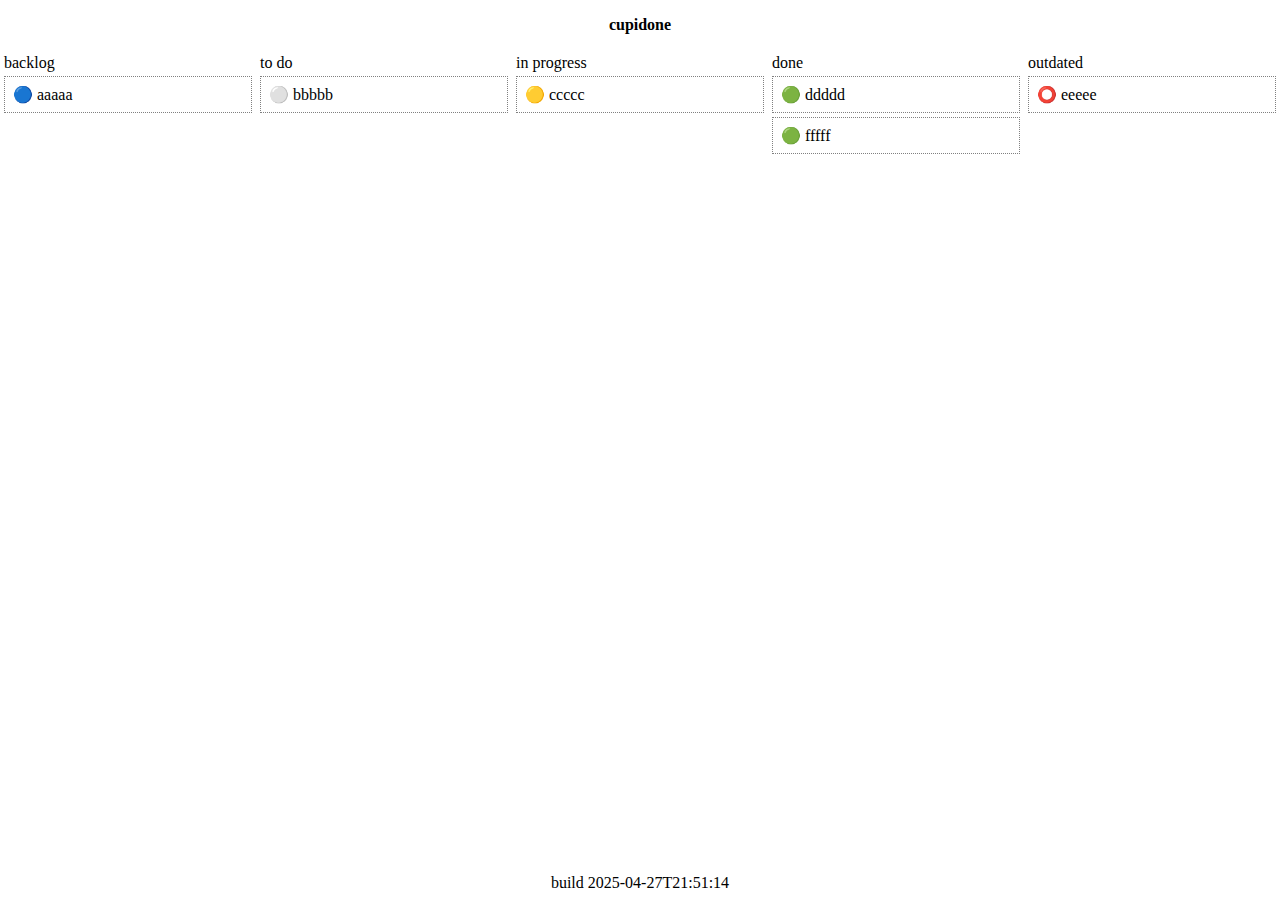
<file: index.html>
<!DOCTYPE html>
<html>

<head>
    <meta charset="utf-8">
    <meta name="viewport" content="width=device-width, initial-scale=1.0, minimal-ui, minimum-scale=1.0, maximum-scale=1.0, user-scalable=yes">
    <title>cupidone</title>
    <link href="index.css" rel="stylesheet">
    <script type="text/javascript" src="index.js"></script>
    <link rel="icon" href="favicon.svg">
</head>

<body>
    <noscript>
        You need to enable JavaScript to run this app
    </noscript>
    <div id="root" class="container">
        <header>
            <b>cupidone</b>
        </header>
        <main>
            <div class="column" data-column-state="backlog">
                <div class="title">backlog</div>
            </div>
            <div class="column" data-column-state="to do">
                <div class="title">to do</div>
            </div>
            <div class="column" data-column-state="in progress">
                <div class="title">in progress</div>
            </div>
            <div class="column" data-column-state="done">
                <div class="title">done</div>
            </div>
            <div class="column" data-column-state="outdated">
                <div class="title">outdated</div>
            </div>
        </main>
        <footer>
            build 2025-04-27T21:51:14
        </footer>
    </div>
    <div class="modal" id="modal-one">
        <div class="modal-bg modal-exit"></div>
        <div class="modal-container">
            <h1 id="modal-title"></h1>
            <div>
                <span>Created at:&nbsp;</span><span id="modal-created-at"></span>
            </div>
            <div>
                <span>Type:&nbsp;</span><span id="modal-type"></span>
            </div>
            <div>
                <span>State:&nbsp;</span><span id="modal-state"></span>
            </div>
            <h2>Description:</h2>
            <div class="description"></div>
            <h2>Checklist:</h2>
            <h3 id="modal-checklist-name"></h3>
            <div id="modal-checklist-items"></div>
            <button class="modal-close modal-exit">Close</button>
        </div>
    </div>
</body>

</html>
</file>
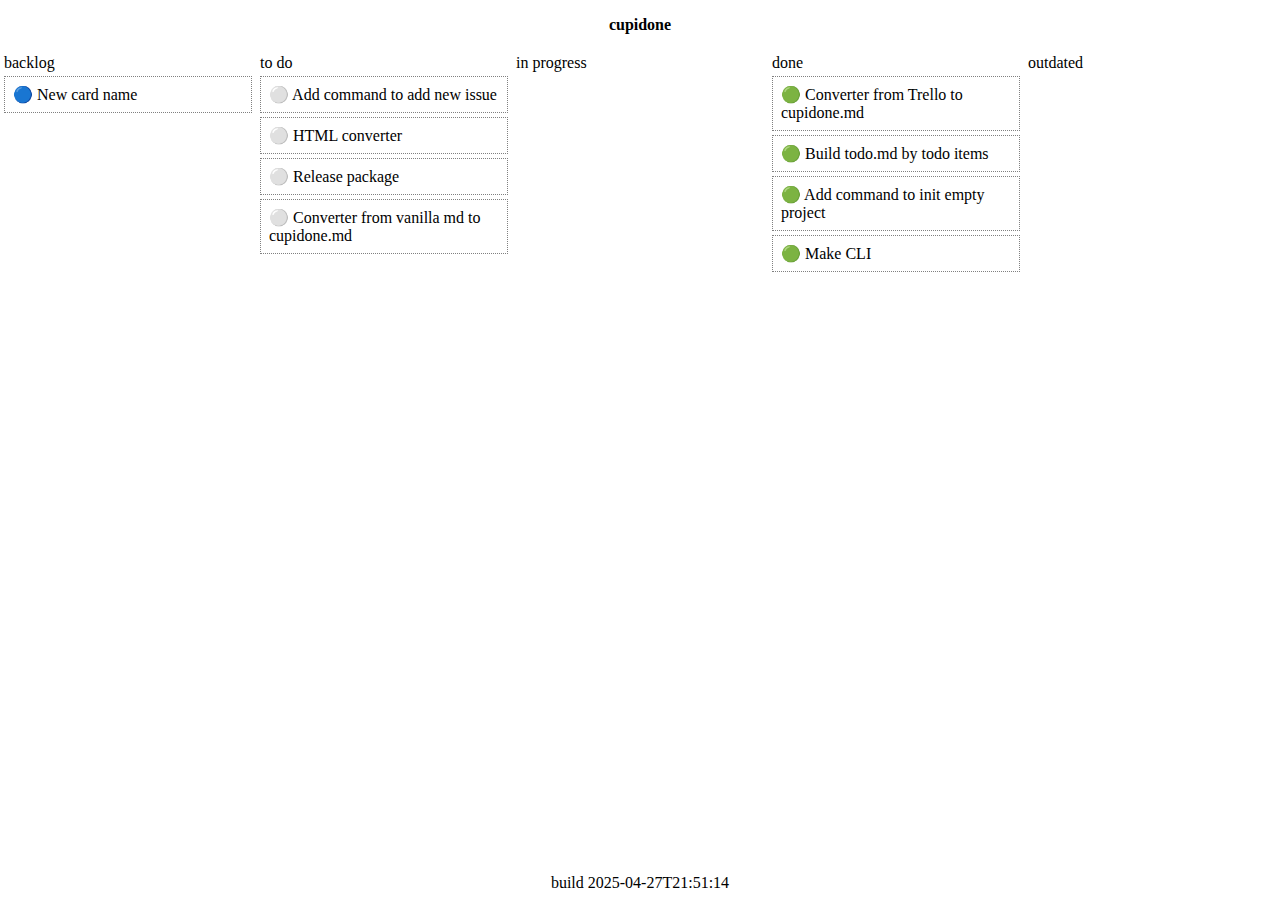
<file: src/index.html>
<!DOCTYPE html>
<html>

<head>
    <meta charset="utf-8">
    <meta name="viewport" content="width=device-width, initial-scale=1.0, minimal-ui, minimum-scale=1.0, maximum-scale=1.0, user-scalable=yes">
    <title></title>
    <link href="index.css" rel="stylesheet">
    <script type="text/javascript" src="index.js"></script>
    <link rel="icon" href="favicon.svg">
</head>

<body>
    <noscript>
        You need to enable JavaScript to run this app
    </noscript>
    <div id="root" class="container">
        <header>
            <b id="title"></b>
        </header>
        <main>
            <div class="column" data-column-state="backlog">
                <div class="title">backlog</div>
            </div>
            <div class="column" data-column-state="to do">
                <div class="title">to do</div>
            </div>
            <div class="column" data-column-state="in progress">
                <div class="title">in progress</div>
            </div>
            <div class="column" data-column-state="done">
                <div class="title">done</div>
            </div>
            <div class="column" data-column-state="outdated">
                <div class="title">outdated</div>
            </div>
        </main>
        <footer>
            <span id="build"></span>
        </footer>
    </div>
    <div class="modal" id="modal-one">
        <div class="modal-bg modal-exit"></div>
        <div class="modal-container">
            <h1 id="modal-name"></h1>
            <div>
                <span>Created at:&nbsp;</span><span id="modal-created-at"></span>
            </div>
            <div>
                <span>Type:&nbsp;</span><span id="modal-type"></span>
            </div>
            <div>
                <span>State:&nbsp;</span><span id="modal-state"></span>
            </div>
            <h2>Description:</h2>
            <div class="description"></div>
            <h2>Checklist:</h2>
            <h3 id="modal-checklist-name"></h3>
            <div id="modal-checklist-items"></div>
            <button class="modal-close modal-exit">Close</button>
        </div>
    </div>
</body>

</html>
</file>
<file: index.css>
body {
    margin: 0;
}

.container {
    height: 100vh;
    width: 100vw;
    display: flex;
    flex-direction: column;
    justify-content: center;
    align-items: center;
}

header {
    position: sticky;
    top: 0px;
    padding: 16px 0;
    background: white;
    display: flex;
    justify-content: space-between;
}

main {
    flex-grow: 1;
    display: flex;
    align-items: center;
    width: 100%;
}

footer {
    position: sticky;
    bottom: 0px;
    padding: 8px 0;
    background: white;
    display: flex;
    justify-content: space-between;
}

.column {
    width: 20%;
    height: 100%;
}

.title {
    margin: 4px;
}

.card {
    cursor: default;
    padding: 8px;
    border: 1px dotted gray;
    margin: 4px;
}

.modal {
    position: fixed;
    width: 100vw;
    height: 100vh;
    opacity: 0;
    visibility: hidden;
    top: 0;
    left: 0;
    display: flex;
    align-items: center;
    justify-content: center;
}

.open {
    visibility: visible;
    opacity: 1;
}

.modal-bg {
    position: absolute;
    background: #FFFFFFC0;
    width: 100%;
    height: 100%;
}

.modal-container {
    position: relative;
    padding: 8px;
    border: 1px dotted gray;
}

.modal button {
    margin-top: 8px;
}
</file>
<file: src/index.css>
body {
    margin: 0;
}

.container {
    height: 100vh;
    width: 100vw;
    display: flex;
    flex-direction: column;
    justify-content: center;
    align-items: center;
}

header {
    position: sticky;
    top: 0px;
    padding: 16px 0;
    background: white;
    display: flex;
    justify-content: space-between;
}

main {
    flex-grow: 1;
    display: flex;
    align-items: center;
    width: 100%;
}

footer {
    position: sticky;
    bottom: 0px;
    padding: 8px 0;
    background: white;
    display: flex;
    justify-content: space-between;
}

.column {
    width: 20%;
    height: 100%;
}

.title {
    margin: 4px;
}

.card {
    cursor: default;
    padding: 8px;
    border: 1px dotted gray;
    margin: 4px;
}

.modal {
    position: fixed;
    width: 100vw;
    height: 100vh;
    opacity: 0;
    visibility: hidden;
    top: 0;
    left: 0;
    display: flex;
    align-items: center;
    justify-content: center;
}

.open {
    visibility: visible;
    opacity: 1;
}

.modal-bg {
    position: absolute;
    background: #FFFFFFC0;
    width: 100%;
    height: 100%;
}

.modal-container {
    position: relative;
    background: white;
    padding: 8px;
    border: 1px dotted gray;
}

.modal button {
    margin-top: 8px;
}
</file>
